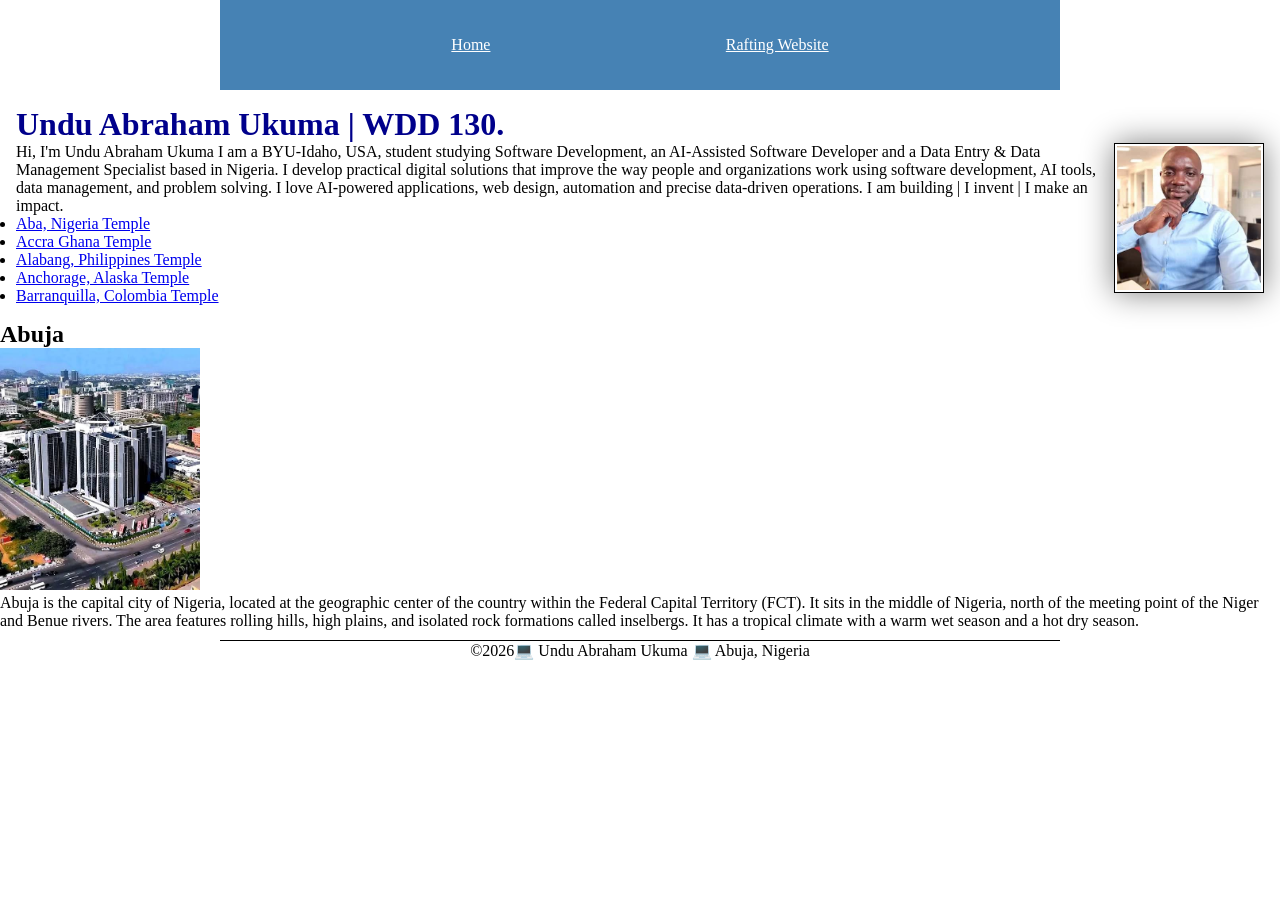
<file: index.html>
<!DOCTYPE html>
<html lang="en">

<head>
    <meta charset="UTF-8">
    <meta name="viewport" content="width=device-width, initial-scale=1.0">
    <title>Undu Abraham Ukuma | WDD 130</title>
    <meta name="description"
      content=" Undu Abraham Ukuma. Web Development Course. Learn HTML, CSS and JavaScript from the basics.">
    <meta name="author" content="Undu Abraham Ukuma">
    <link rel="stylesheet" href="styles/styles.css">
</head>

<body>
    <header>
        <nav>
            <a href="#">Home</a>
            <a href="wwr/">Rafting Website</a>
        </nav>
    </header>
    <main>
        <h1>Undu Abraham Ukuma | WDD 130.</h1>
        <img src="images/profile.jpg" alt="Undu Abraham" width="200">
        <p>Hi, I'm Undu Abraham Ukuma
            I am a BYU-Idaho, USA, student studying Software Development, an AI-Assisted
            Software Developer and
            a Data Entry & Data Management Specialist based in Nigeria.
            I develop practical digital solutions that improve the way people and organizations work
            using
            software development, AI tools, data management, and problem solving. I love AI-powered
            applications, web design, automation and precise data-driven operations.

            I am building | I invent | I make an impact.</p>

        <ul>
            <li><a href="https://www.churchofjesuschrist.org/temples/details/aba-nigeria-temple?lang=eng"
                  target="_blank">Aba, Nigeria Temple</a></li>
            <li><a href="https://www.churchofjesuschrist.org/temples/details/accra-ghana-temple?lang=eng"
                  target="_blank">Accra Ghana Temple </a></li>
            <li><a href="https://www.churchofjesuschrist.org/temples/details/alabang-philippines-temple?lang=eng"
                  target="_blank">Alabang, Philippines Temple</a></li>
            <li><a href="https://www.churchofjesuschrist.org/temples/details/anchorage-alaska-temple?lang=eng"
                  target="_blank">Anchorage, Alaska Temple</a></li>
            <li><a href="https://www.churchofjesuschrist.org/temples/details/barranquilla-colombia-temple?lang=eng"
                  target="_blank">Barranquilla, Colombia Temple</a></li>
        </ul>
    </main>
    <class aside="box">
        <h2>Abuja</h2>
        <img src="images/abuja-city.jpg" alt="abuja city" width="200">
        <p>Abuja is the capital city of Nigeria, located at the geographic center of the country
            within the Federal Capital Territory (FCT). It sits in the middle of Nigeria, north
            of the meeting point of the Niger and Benue rivers. The area features rolling hills,
            high plains, and isolated
            rock formations called inselbergs. It has a tropical climate with a warm wet season and
            a hot dry season.</p>
        </aside>
        <footer>
            <p>©2026💻 Undu Abraham Ukuma 💻 Abuja, Nigeria</p>
        </footer>
</body>

</html>
</file>
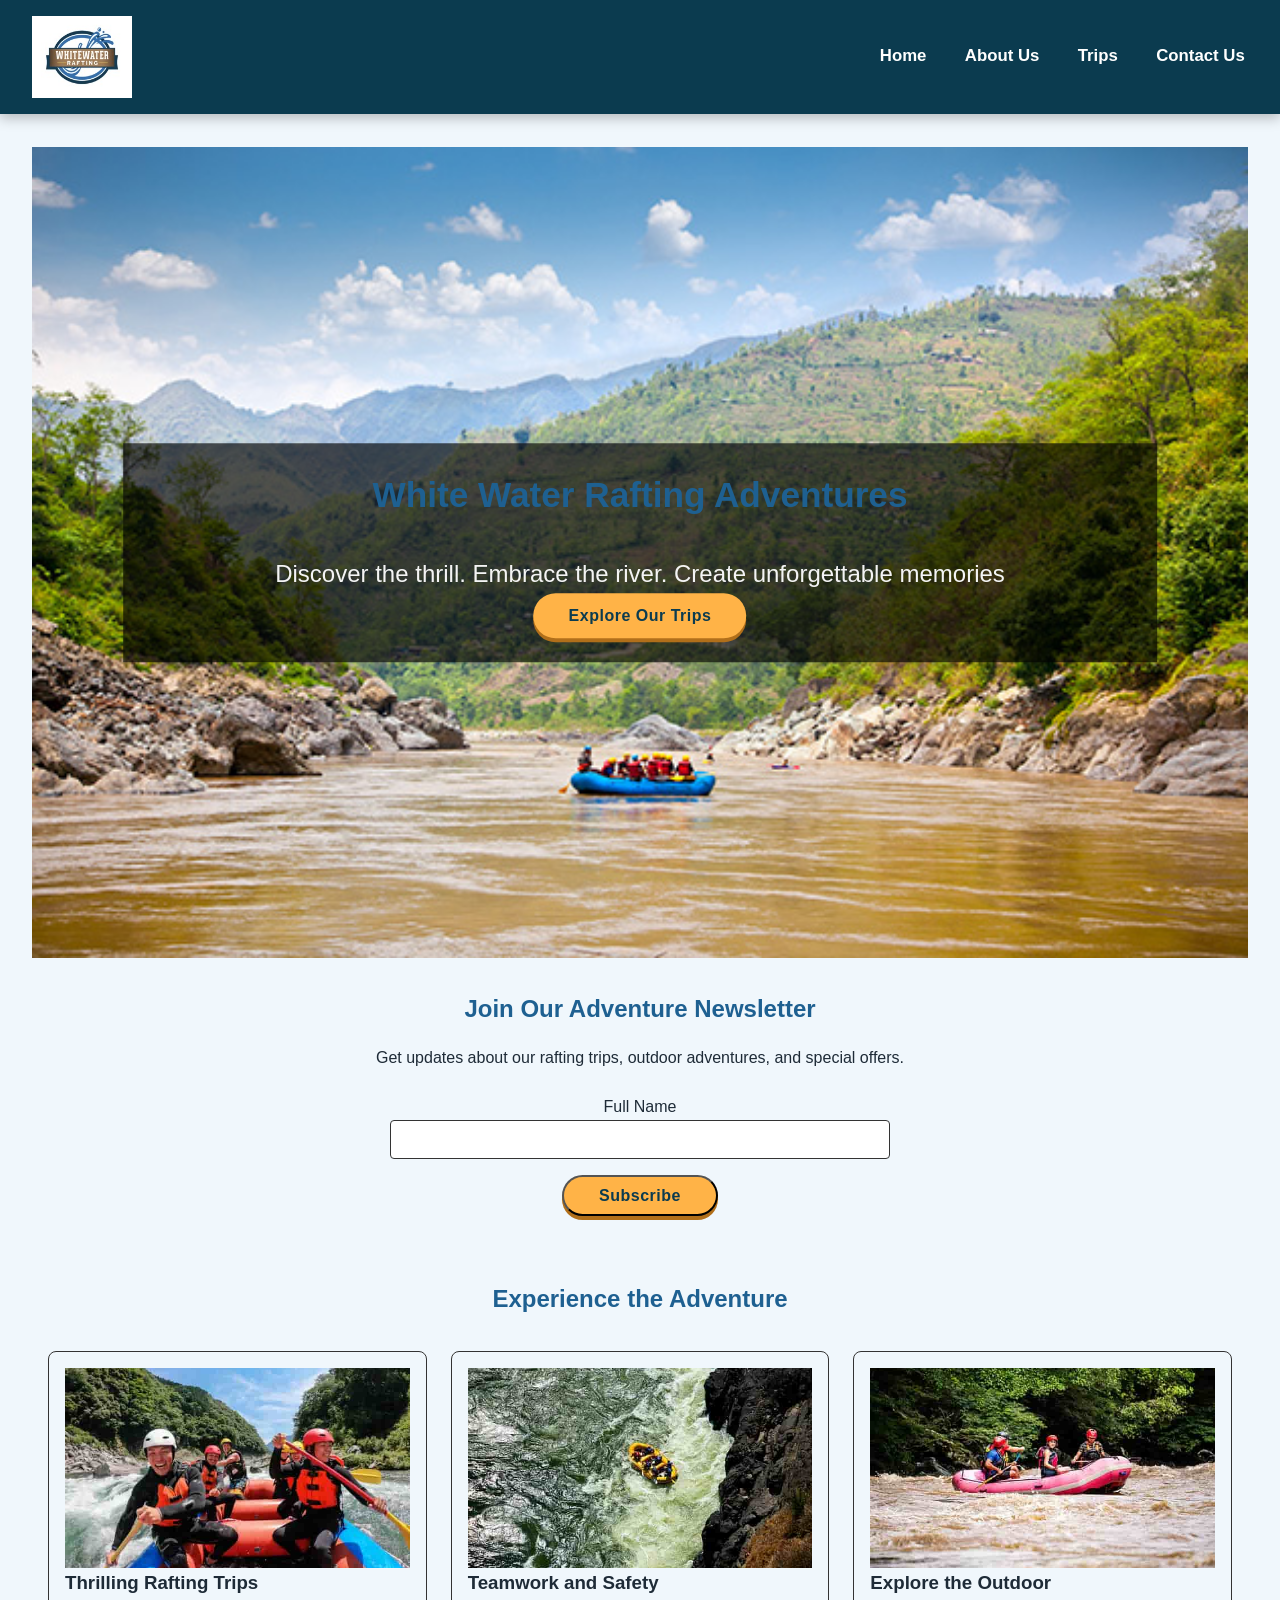
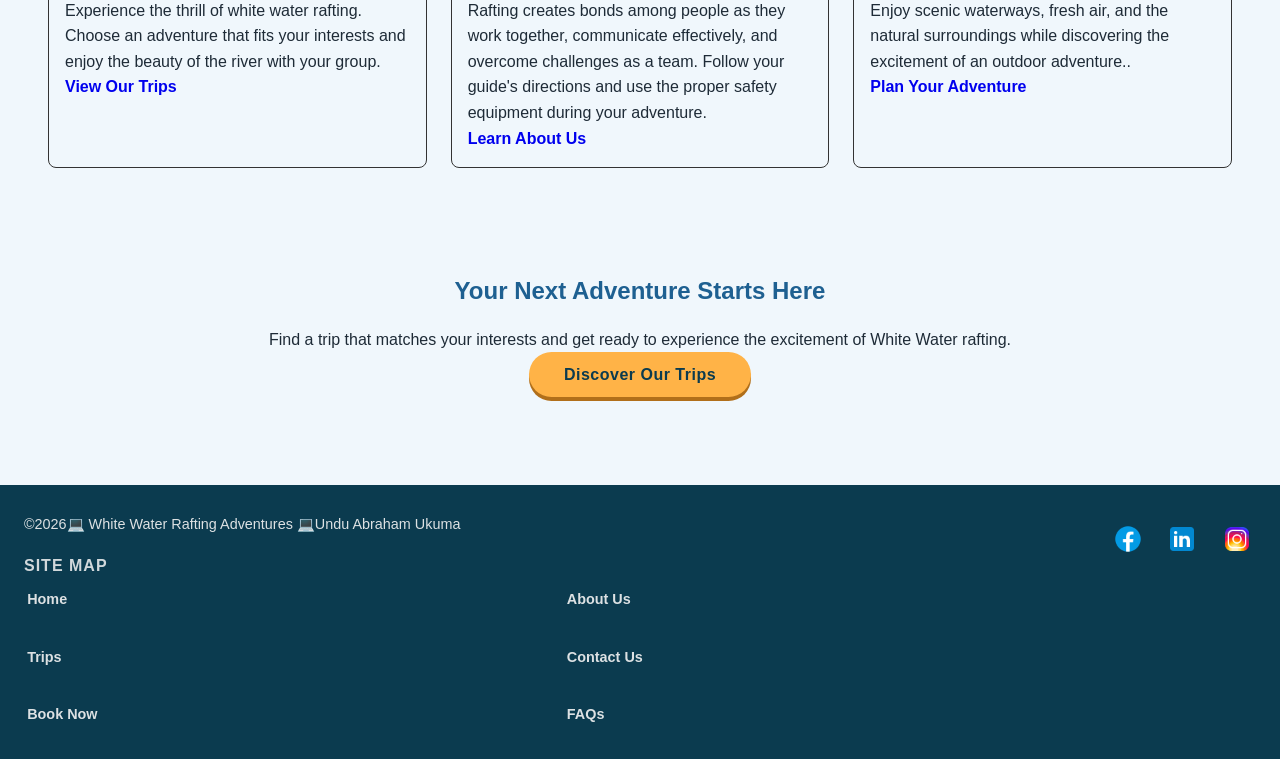
<file: wwr/index.html>
<!DOCTYPE html>
<html lang="en">

<head>
    <meta charset="UTF-8">
    <meta name="viewport" content="width=device-width, initial-scale=1.0">
    <title>Home | White Water Rafting Adventures</title>
    <meta name="description"
      content="Discover the exciting white water rafting adventures, explore our trips, and plan your next outdoor experience with White Water Rafting Adventures.">
    <meta name="author" content="Undu Abraham Ukuma">
    <link rel="stylesheet" href="styles/rafting.css">
</head>

<body>
    <header>
        <a href="index.html" class="logo-link">
            <img src="images/logo.jpg" alt="sit-logo">
        </a>
        <nav>
            <ul>
                <li><a href="index.html">Home</a></li>
                <li><a href="about.html">About Us</a></li>
                <li><a href="trips.html">Trips</a></li>
                <li><a href="contact.html">Contact Us</a></li>
            </ul>
        </nav>
    </header>
    <main>
        <!--Hero section-->
        <section class="home-hero">
            <img src="images/rafting3.jpg" alt="A group of adventures enjoying White water rafting"
              class="hero-image">
            <div class="hero-overlay">
                <h1>White Water Rafting Adventures</h1>
                <p>Discover the thrill. Embrace the river. Create unforgettable memories</p>
                <a class="cta-button" href="trips.html">Explore Our Trips</a>
            </div>
        </section>

        <!--Newsletter section-->
        <section class="newsletter">
            <h2>Join Our Adventure Newsletter</h2>
            <p>Get updates about our rafting trips, outdoor adventures, and special offers.</p>

            <form action="#" method="get" class="newsletter-form">
                <div class="form-group1">
                    <label for="newsletter-name">Full Name</label>
                    <input type="text" id="newsletter-name" name="name" autocomplete="name"
                      required>
                </div>
                <button type="submit">Subscribe</button>
            </form>
        </section>

        <!--Grid-based content section-->
        <section class="home-content">
            <h2>Experience the Adventure</h2>

            <div class="home-grid">
                <article class="featured-card">
                    <img src="images/water-rafting7.jpg"
                      alt="Rafters navigating exciting river rapids" loading="lazy">
                    <h3>Thrilling Rafting Trips</h3>
                    <p>Experience the thrill of white water rafting. Choose an adventure that fits
                        your interests and
                        enjoy the beauty of the river with your group.</p>
                    <a href="trips.html">View Our Trips</a>
                </article>

                <article class="featured-card">
                    <img src="images/water-rafting9.jpg" alt="Rafters working together on the river"
                      loading="lazy">
                    <h3>Teamwork and Safety</h3>
                    <p>Rafting creates bonds among people as they work together,
                        communicate effectively, and overcome challenges as a team. Follow your
                        guide's directions and use the proper safety equipment during your
                        adventure.</p>
                    <a href="about.html">Learn About Us</a>
                </article>

                <article class="featured-card">
                    <img src="images/water-rafting10.jpg"
                      alt="Beautiful river scenery during a rafting adventure" loading="lazy">
                    <h3>Explore the Outdoor</h3>
                    <p>Enjoy scenic waterways, fresh air, and the natural
                        surroundings while discovering the excitement
                        of an outdoor adventure..</p>
                    <a href="contact.html">Plan Your Adventure</a>
                </article>
            </div>
        </section>

        <!-- Final call-to-action-->
        <section class="home-cta">
            <h2>Your Next Adventure Starts Here</h2>
            <p>Find a trip that matches your interests and get ready to experience the excitement of
                White Water rafting.</p>
            <a class="cta-button" href="trips.html">Discover Our Trips</a>
        </section>
    </main>
    <footer>
        <!--Footer contents-->
        <div class="footer-content">

            <!--Copy right information-->
            <div class="footer-info">
                <p>©2026💻 White Water Rafting Adventures 💻Undu Abraham Ukuma</p>

                <!---Site Map-->
                <nav class="sitemap" aria-label="site map">
                    <h3>Site Map</h3>
                    <ul>
                        <li><a href="index.html">Home</a></li>
                        <li><a href="about.html">About Us</a></li>
                        <li><a href="trips.html">Trips</a></li>
                        <li><a href="contact.html">Contact Us</a></li>
                        <li><a href="contact.html#contact-form">Book Now</a></li>
                        <li><a href="trips.html#faq">FAQs</a></li>
                    </ul>
                </nav>
            </div>

            <!--Social media handles-->
            <nav class="socialmedia" aria-label="Social media">
                <a href="https://www.facebook.com/undua1"><img src="images/facebook.png"
                      alt="facebook"></a>
                <a href="https://www.linkedin.com/in/undu-abraham-274bb61a1"><img
                      src="images/linkedin.png" alt="linkedin"></a>
                <a href="https://www.instagram.com/abrahamundu"><img src="images/instagram.png"
                      alt="instagram"></a>
            </nav>
        </div>
    </footer>
</body>

</html>
</file>
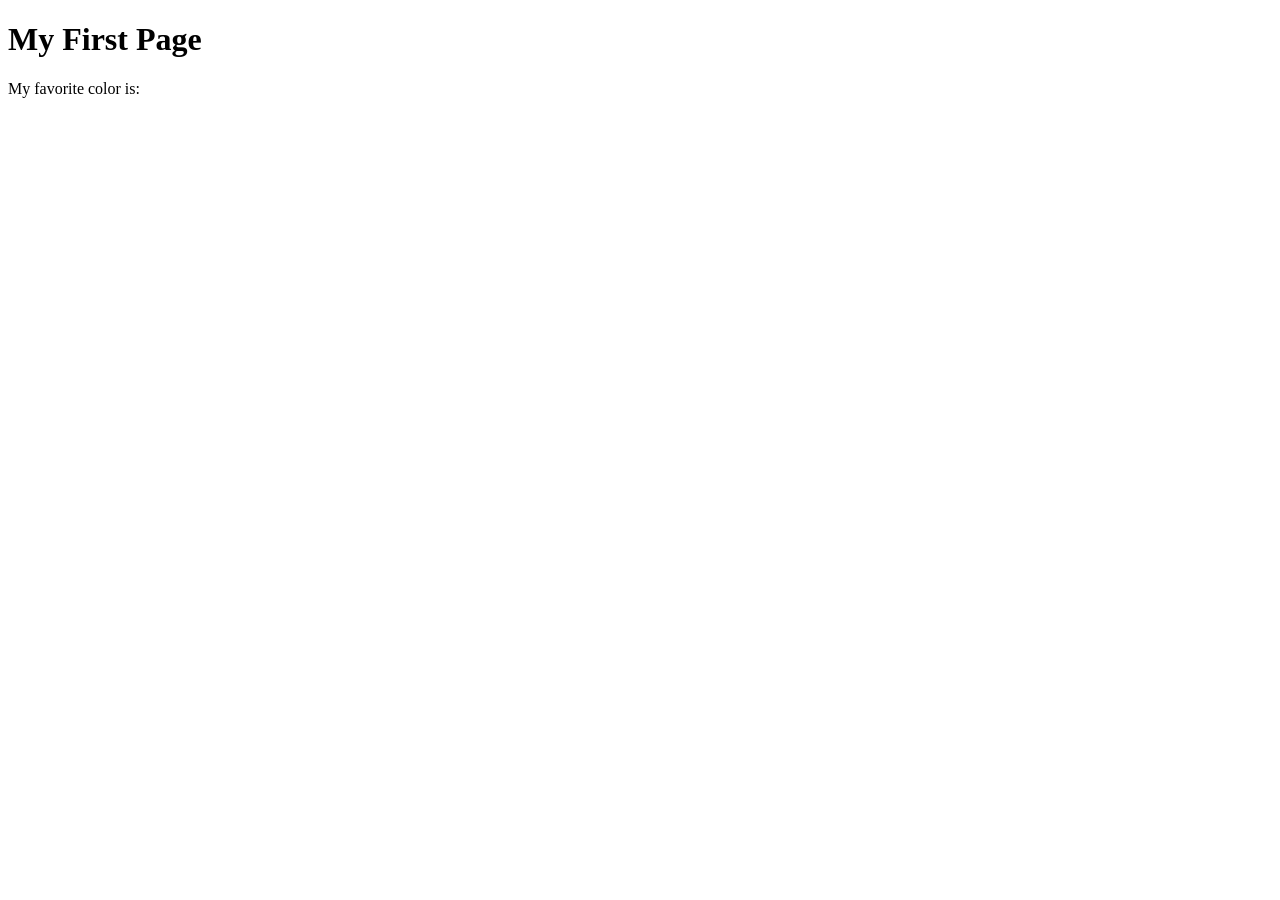
<file: week01/first-page.html>
<!DOCTYPE html>
<html lang="en">
<head>
    <meta charset="UTF-8">
    <meta name="viewport" content="width=device-width, initial-scale=1.0">
    <title>My First Page</title>
</head>
<body>
    <h1>My First Page</h1>
    <p>My favorite color is: </p>
</body>
</html>
</file>
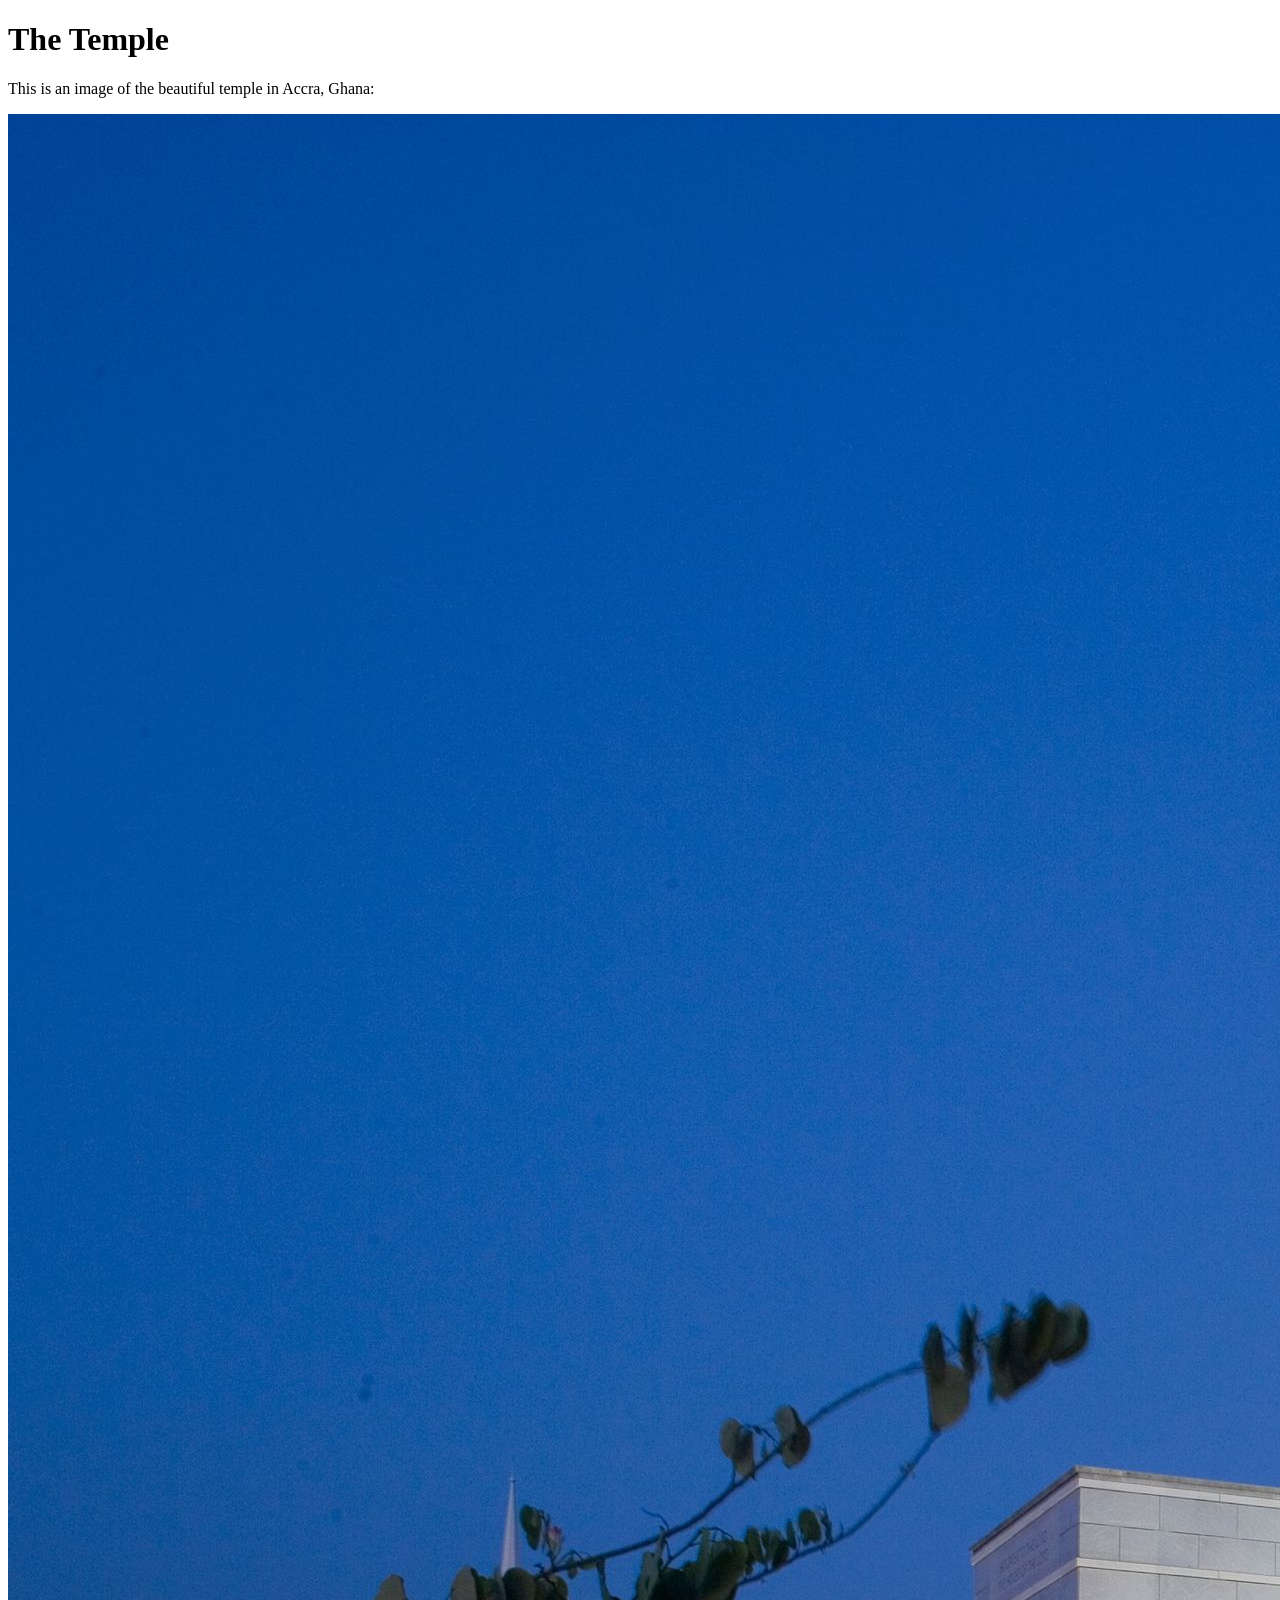
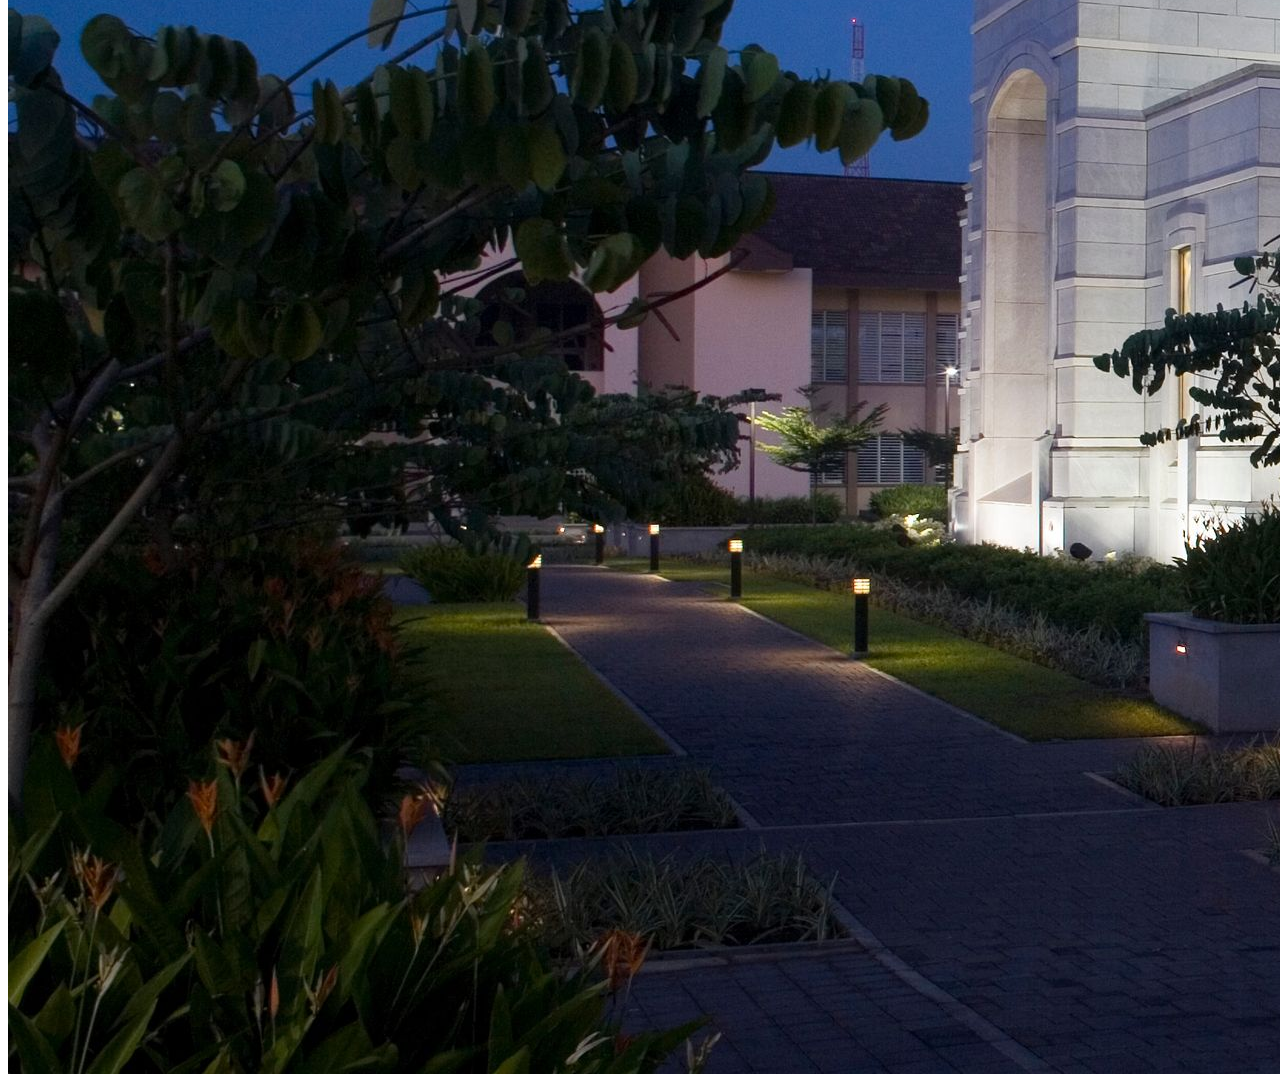
<file: week01/images.html>
<!DOCTYPE html>
<html lang="en">
<head>
    <meta charset="UTF-8">
    <meta name="viewport" content="width=device-width, initial-scale=1.0">
    <title>Temple Image</title>
</head>
<body>
    <h1>The Temple</h1>
    <p>This is an image of the beautiful temple in Accra, Ghana:</p>
    <img src="images/temple-large.jpeg" alt="The Accra Ghana Temple">
    
</body>
</html>
</file>
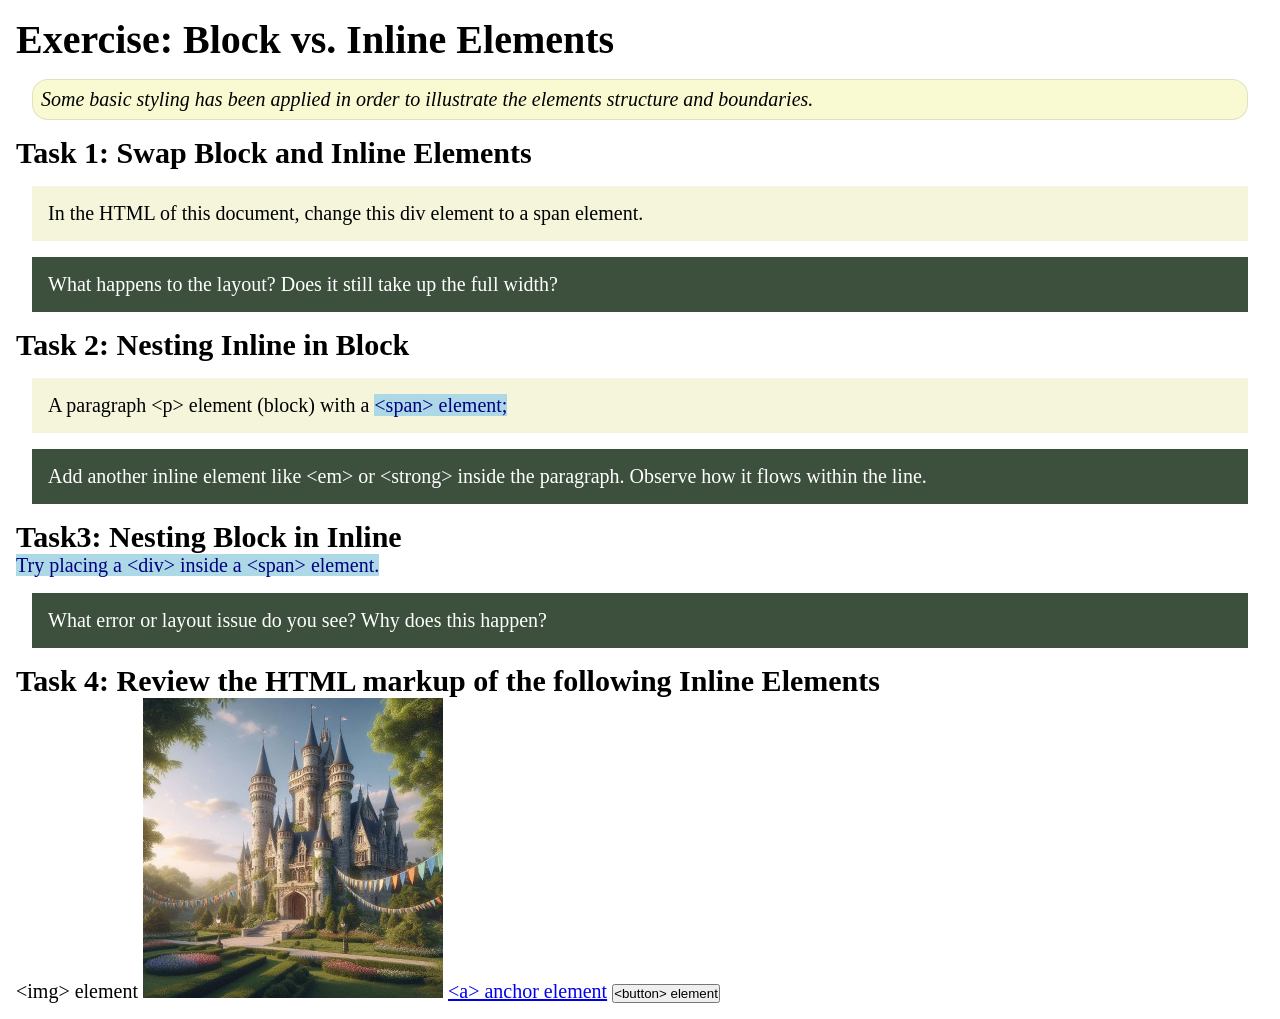
<file: week02/block-vs-inline.html>
<!DOCTYPE html>
<html lang="en">

<head>
    <meta charset="UTF-8">
    <meta name="viewport" content="width=device-width, initial-scale=1.0">
    <title>Exercise: Block vs. Inline Elements</title>
    <link rel="stylesheet" href="styles/block-vs-inline.css">
</head>

<body>
    <main>
        <h1>Exercise: Block vs. Inline Elements</h1>
        <p class="note">Some basic styling has been applied in order to illustrate the elements structure and
            boundaries.</p>

        <h2>Task 1: Swap Block and Inline Elements</h2>
        <div>In the HTML of this document, change this div element to a span element.</div>

        <p class="question">What happens to the layout? Does it still take up the full width?</p>

        <h2>Task 2: Nesting Inline in Block</h2>
        <p>A paragraph &lt;p&gt; element (block) with a <span>&lt;span&gt; element;</span></p>
        <p class="question">Add another inline element like &lt;em&gt; or &lt;strong&gt; inside the paragraph. Observe
            how it flows within the line.</p>

        <h2>Task3: Nesting Block in Inline</h2>
        <span>Try placing a &lt;div&gt; inside a &lt;span&gt; element.</span>
            <p class="question">What error or layout issue do you see? Why does this happen?</p>


            <h2>Task 4: Review the HTML markup of the following Inline Elements</h2>
        &lt;img&gt; element
        <img src="images/castle.webp" alt="placeholder image (images are inline)" width="300" height="300">
        <a href="https://churchofjesuschrist.org">&lt;a&gt; anchor element</a>
        <button type="button">&lt;button&gt; element</button>
    </main>
</body>

</html>
</file>
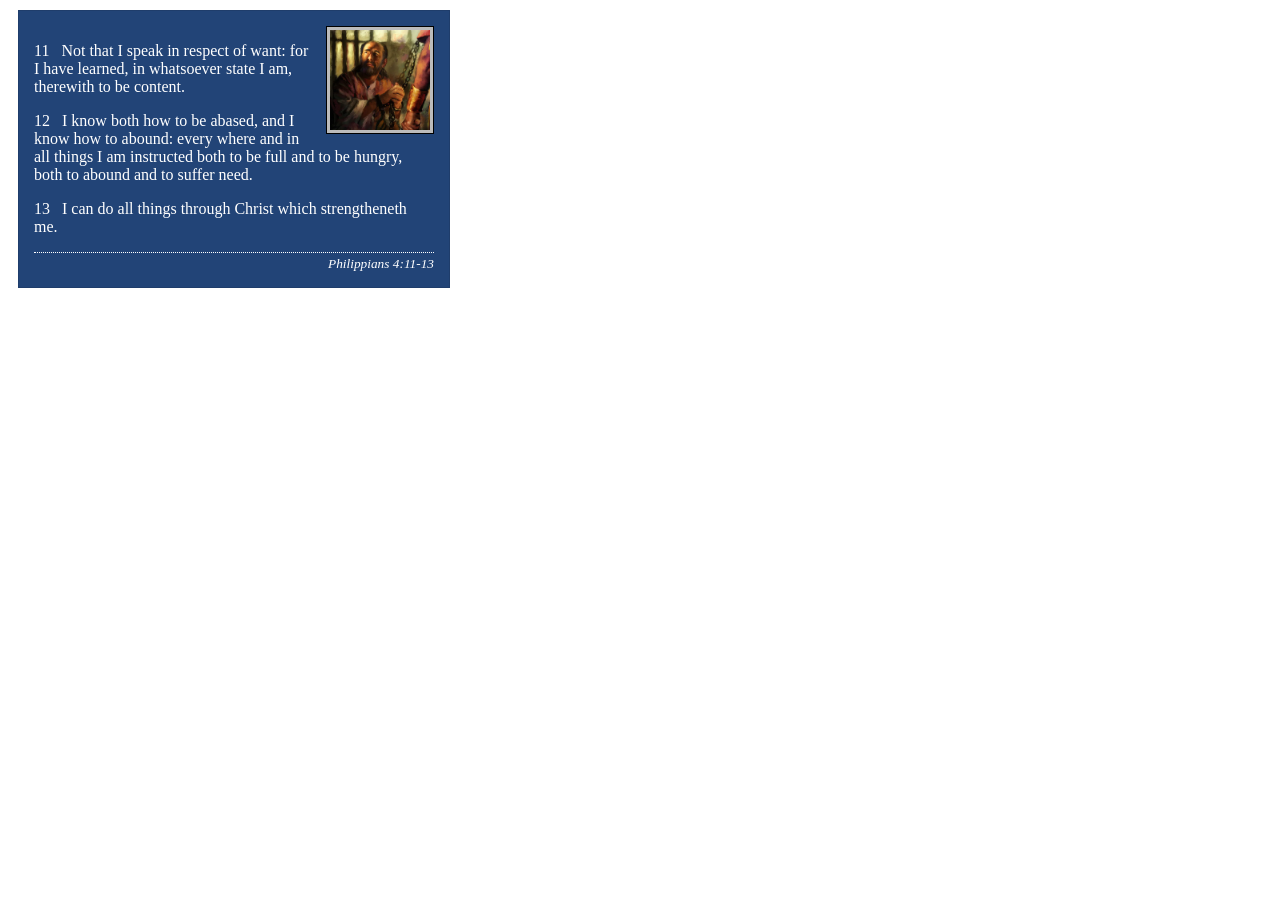
<file: week02/box-model-solution.html>
<!DOCTYPE html>
<html lang="en">
<head>
    <meta charset="UTF-8">
    <meta name="viewport" content="width=device-width, initial-scale=1.0">
    <title>Box Model Activity</title>
    <link rel="stylesheet" href="styles/box-model-solution.css">
</head>
<body>
    <main>
        <div class="callout">
            <img src="images/apostle-paul-imprisoned.webp" alt="Paul the Apostle - Imprisoned in Rome" width="200" height="200">
            <blockquote>
                <p>11 &nbsp; Not that I speak in respect of want: for I have learned, in whatsoever state I am, therewith to be content.</p>
                <p>12 &nbsp; I know both how to be abased, and I know how to abound: every where and in all things I am instructed both to be full and to be hungry, both to abound and to suffer need.</p>
                <p>13 &nbsp; I can do all things through Christ which strengtheneth me.</p>
            </blockquote>
            <cite>Philippians 4:11-13</cite>
        </div>
    </main>
</body>
</html>
</file>
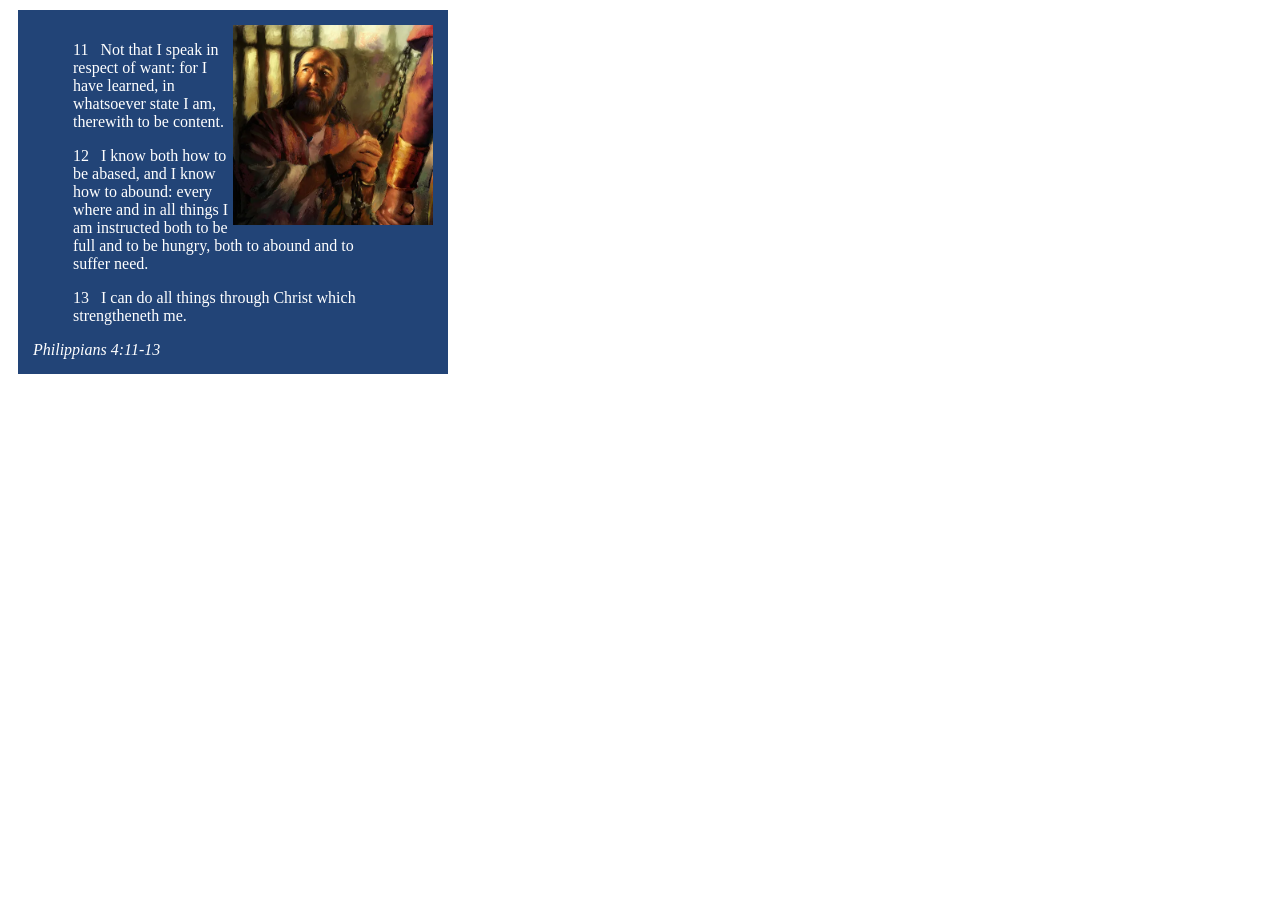
<file: week02/box-model.html>
<!DOCTYPE html>
<html lang="en">

<head>
    <meta charset="UTF-8">
    <meta name="viewport" content="width=device-width, initial-scale=1.0">
    <title>Box Model Activity</title>
    <link rel="stylesheet" href="styles/box-model.css">
</head>

<body>
    <main>
        <div class="callout">
            <img src="images/apostle-paul-imprisoned.webp"
              alt="Paul the Apostle - Imprisoned in Rome" width="200" height="200">
            <blockquote>
                <p>11 &nbsp; Not that I speak in respect of want: for I have learned, in whatsoever
                    state I am, therewith to be content.</p>
                <p>12 &nbsp; I know both how to be abased, and I know how to abound: every where and
                    in all things I am instructed both to be full and to be hungry, both to abound
                    and to suffer need.</p>
                <p>13 &nbsp; I can do all things through Christ which strengtheneth me.</p>
            </blockquote>
            <cite>Philippians 4:11-13</cite>
        </div>
    </main>
</body>

</html>
</file>
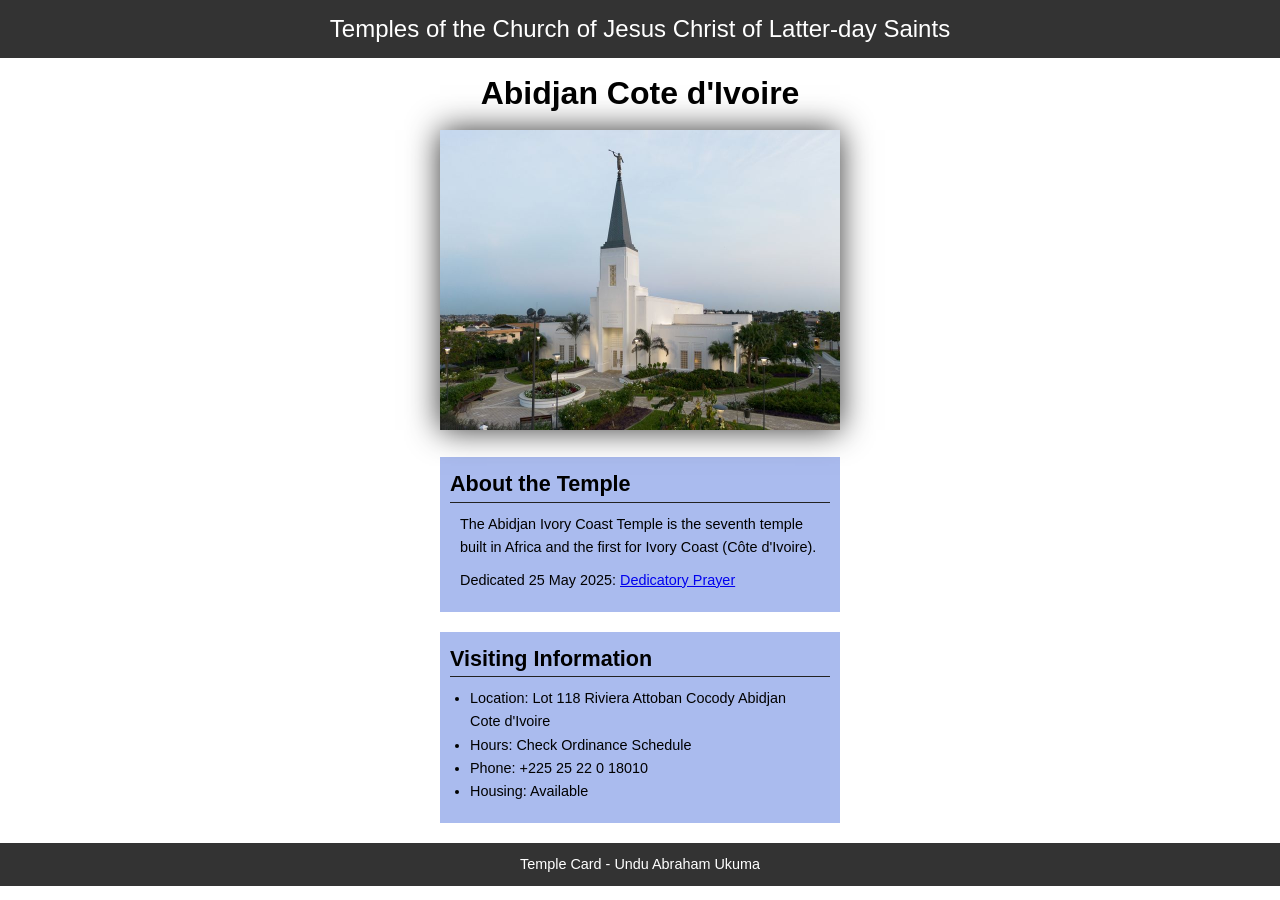
<file: week02/temple.html>
<!DOCTYPE html>
<html lang="en">

<head>
    <meta charset="UTF-8">
    <meta name="viewport" content="width=device-width, initial-scale=1.0">
    <title>Temple Card - Abidjan Cote d'Ivoire</title>
    <link rel="stylesheet" href="temple.css">
</head>

<body>
    <header>
        <p>Temples of the Church of Jesus Christ of Latter-day Saints</p>
    </header>
    <main>
        <h1>Abidjan Cote d'Ivoire</h1>
        <picture>
            <img src="images/abidjan-ivory-coast.jpeg" alt="Abidjan Cote d'Ivoire Temple">
        </picture>
        <section>
            <h2>About the Temple</h2>
            <p>The Abidjan Ivory Coast Temple is the seventh temple built in Africa and the first
                for Ivory Coast (Côte
                d'Ivoire).</p>
            <p>Dedicated 25 May 2025: <a
                  href="https://www.churchofjesuschrist.org/temples/dedicatory-prayer/abidjan-ivory-coast-temple/2025-05-25?lang=eng"
                  target="_blank" rel="noopener noreferrer">Dedicatory Prayer</a></p>
        </section>
        <section>
            <h2>Visiting Information</h2>
            <ul>
                <li>Location: Lot 118 Riviera Attoban Cocody Abidjan Cote d'Ivoire</li>
                <li>Hours: Check Ordinance Schedule</li>
                <li>Phone: +225 25 22 0 18010</li>
                <li>Housing: Available</li>
            </ul>
        </section>
    </main>
    <footer>
        <p>Temple Card - Undu Abraham Ukuma</p>
    </footer>
</body>

</html>
</file>
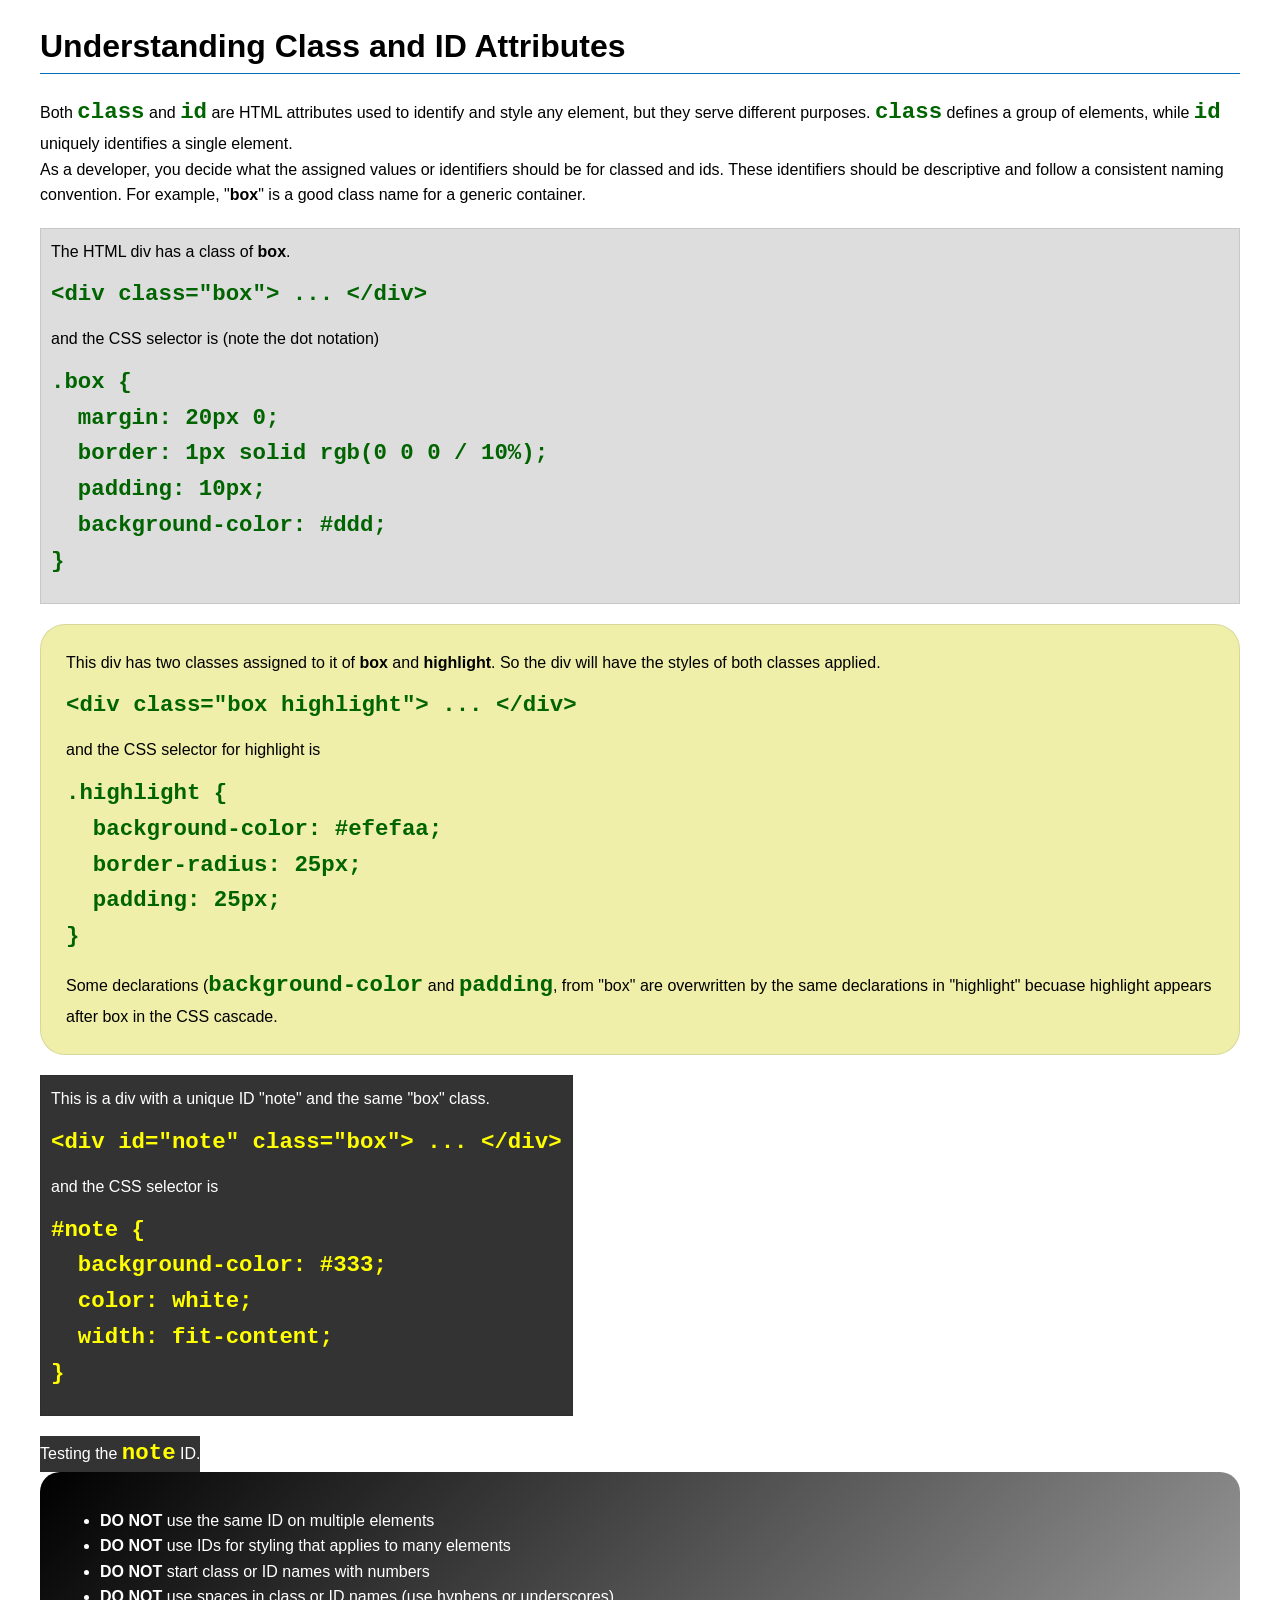
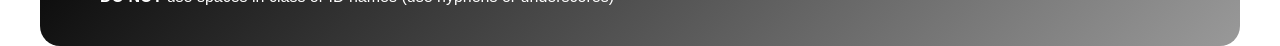
<file: week03/class-and-id.html>
<!DOCTYPE html>
<html lang="en">

<head>
    <meta charset="UTF-8">
    <meta name="viewport" content="width=device-width, initial-scale=1.0">
    <title>Class vs ID Attributes</title>
    <link rel="stylesheet" href="styles/class-and-id.css">
</head>

<body>
    <h1>Understanding Class and ID Attributes</h1>
    <p>Both <code>class</code> and <code>id</code> are HTML attributes used to identify and style any element, but they
        serve different purposes. <code>class</code> defines a group of elements, while <code>id</code> uniquely
        identifies a single element.</p>
    <p>As a developer, you decide what the assigned values or identifiers should be for classed and ids. These
        identifiers should be
        descriptive and follow a consistent naming convention. For example, "<strong>box</strong>" is a good class name
        for a generic container.</p>
    <div class="box">
        <p>The HTML div has a class of <strong>box</strong>.</p>
        <pre><code class="html">&lt;div class="box"&gt; ... &lt;/div&gt;</code></pre>
        and the CSS selector is (note the dot notation)
        <pre><code class="css">.box {
  margin: 20px 0;
  border: 1px solid rgb(0 0 0 / 10%);
  padding: 10px;
  background-color: #ddd; 
}</code></pre>
    </div>

    <div class="box highlight">
        <p>This div has two classes assigned to it of <strong>box</strong> and <strong>highlight</strong>. So the div
            will have the styles of both classes applied.</p>
        <pre><code class="html">&lt;div class="box highlight"&gt; ... &lt;/div&gt;</code></pre>
        and the CSS selector for highlight is
        <pre><code class="css">.highlight {
  background-color: #efefaa;
  border-radius: 25px;
  padding: 25px;
}</code></pre>
<p>Some declarations (<code>background-color</code> and <code>padding</code>, from "box" are overwritten by the same declarations in "highlight" becuase highlight appears after box in the CSS cascade.</p>
    </div>

    <div id="note" class="box">
        <p>This is a div with a unique ID "note" and the same "box" class.</p>
        <pre><code class="html">&lt;div id="note" class="box"&gt; ... &lt;/div&gt;</code></pre>
        and the CSS selector is
        <pre><code class="css">#note {
  background-color: #333;
  color: white;
  width: fit-content;
}</code></pre>
    </div>

    <div id="note">
        <p>Testing the <code>note</code> ID.</p>
    </div>

    <section id="best-practice">
        <ul>
            <li><strong>DO NOT</strong> use the same ID on multiple elements</li>
            <li><strong>DO NOT</strong> use IDs for styling that applies to many elements</li>
            <li><strong>DO NOT</strong> start class or ID names with numbers</li>
            <li><strong>DO NOT</strong> use spaces in class or ID names (use hyphens or underscores)</li>
        </ul>
    </section>




</body>

</html>
</file>
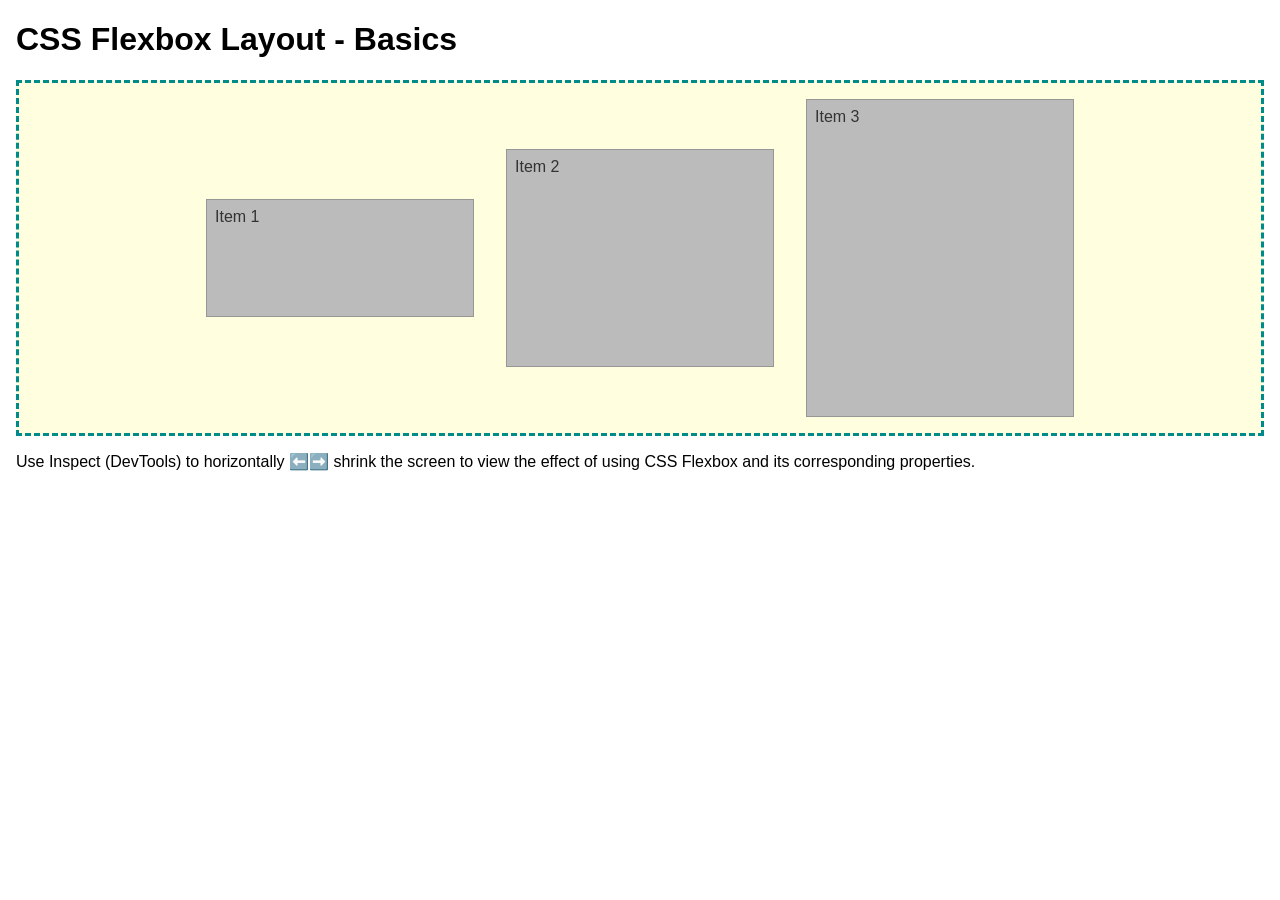
<file: week04/flexbox-layout.html>
<!DOCTYPE html>
<html lang="en">
<head>
    <meta charset="UTF-8">
    <meta name="viewport" content="width=device-width, initial-scale=1.0">
    <title>CSS Flexbox Layout - Basics</title>
    <link rel="stylesheet" href="styles/flexbox.css">
</head>
<body>
    <main>
        <h1>CSS Flexbox Layout - Basics</h1>
        <div class="flex-container">
            <div class="flex-item item1">Item 1</div>
            <div class="flex-item item2">Item 2</div>
            <div class="flex-item item3">Item 3</div>
        </div>
        <p>Use Inspect (DevTools) to horizontally ⬅️➡️ shrink the screen to view the effect of using CSS Flexbox and its corresponding properties.</p>
    </main>
</body>
</html>
</file>
<file: styles/styles.css>
* {
    margin: 0;
    padding: 0;
    box-sizing: border-box;
}

header,
.grid,
footer {
    max-width: 840px;
    margin: 0 auto;
}

.grid {
    display: grid;
    align-items: center;
}

main {
    /*max-width: 840px;*/
    grid-column: 2/3;
    margin: 1rem;
}

nav {
    background-color: steelblue;
    padding: 1rem;
    display: flex;
    justify-content: space-evenly;
    align-items: center;
}

nav a {
    color: white;
    display: block;
    padding: 20px;
}

h1 {
    color: darkblue;
}

main img {
    width: 150px;
    height: auto;
    border: 1px solid black;
    padding: 2px;
    box-shadow: 0 0 30px gray;
    float: right;
}

p {
    padding: 0;
}

aside {
    width: 20rem;
    position: relative;
    grid-column: 1/2;
    grid-row: 1/2;
}

aside img {
    width: 200px;
    height: auto;
}

aside h2 {
    position: absolute;
    top: 47px;
    left: 150px;
}

footer {
    margin-top: 10px;
    border-top: 1px solid #000;
    text-align: center;
}

/* Class Selectors */

.box {
    margin: 1rem;
    border: 1px solid (rgb(0 0 0 / 10%));
    padding: 1rem;
    background-color: #eee;
    color: #000;

}
</file>
<file: wwr/styles/rafting.css>
:root {
    --primary-color: #1e6091;
    --accent1-color: #333333;
    --accent2-color: #f4f4f4;

    --heading-font: Georgia, serif;
    --body-font: Arial, sans-serif;
}

/*=========================================================================*/
/*Whit Water Rafting - Global Stylesheet Shared 
by index.html, trips.html, about.html and contact.html*/
/*==========================================================================*/

/* 1. RESET and BASE*/

*,
*::before,
*::after {
    margin: 0;
    padding: 0;
    box-sizing: border-box;
}

html {
    scroll-behavior: smooth;
}

body {
    font-family: 'Segoe UI', Roboto, Tahoma, Geneva, Verdana, sans-serif;
    background-color: #f0f7fc;
    color: #1e2b37;
    line-height: 1.6;
    min-height: 100vh;
    display: flex;
    flex-direction: column;
}

/* 2. HEADER AND NAVIGATION (Shared)*/

header {
    background-color: #0b3b4f;
    color: #ffffff;
    padding: 1rem 2rem;
    display: flex;
    flex-wrap: wrap;
    align-items: center;
    justify-content: space-between;
    gap: 1rem;
    box-shadow: 0 4px 12px rgba(0, 0, 0, 0.25);
    position: sticky;
    top: 0;
    z-index: 100;
}

.logo {
    display: flex;
    align-items: center;
    gap: 0.5rem;
    font-size: 1.6rem;
    font-weight: 800;
    letter-spacing: 1.5px;
    text-shadow: 2px 2px 0 #1d5e7a;
    text-transform: uppercase;

}

.logo-link {
    display: inline-block;
    text-decoration: none;
}

.logo-icon {
    font-size: 1.9rem;
}

nav ul {
    list-style: none;
    display: flex;
    flex-wrap: wrap;
    gap: 2rem;
}

nav a {
    color: #ffffff;
    text-decoration: none;
    font-weight: 600;
    font-size: 1.05rem;
    padding: 0.4rem 0.2rem;
    border-bottom: 3px solid transparent;
    transition: color 0.2s ease, border-color 0.2s ease;
}

nav a:hover,
nav a:focus {
    color: #ffd966;
    border-bottom-color: #ffd966;
}

/* 3. MAIN LAYOUT*/

main {
    flex: 1;
    width: 100%;
    max-width: 1300px;
    margin: 0 auto;
    padding: 2rem 2rem 3rem;
}

.section-title {
    font-size: 1.9rem;
    color: #0b3b4f;
    margin-bottom: 1.5rem;
    padding-left: 1rem;
    border-left: 8px solid #ffb347;
}

/*=====================================*/
/* 4. HOME PAGE*/

/*Home page hero*/
.home-hero {
    position: relative;
    width: 100%;
    max-width: 1300px;
    margin: 0.1rem auto 0 auto;
}

.home-grid {
    display: grid;
    grid-template-columns: repeat(3, minmax(0, 1fr));
    gap: 1.5rem;
    max-width: 1300px;
    margin: 2rem auto;
    text-align: left;
}

@media (max-width: 850px) {
    .home-grid {
        grid-template-columns: 1fr;
    }

}

.hero-image {
    display: block;
    width: 100%;
    height: auto;
    object-fit: cover;
}

.hero-overlay {
    position: absolute;
    top: 50%;
    left: 50%;
    transform: translate(-50%, -50%);
    width: 85%;
    padding: 1.5rem;
    text-align: center;
    color: #ffffff;
    background-color: rgba(0, 0, 0, 0.65);
}

.hero-overlay h1 {
    margin-top: 0;

}

.hero-overlay p {
    color: #f4f4f4;
    font-size: 1.5rem;
    font-weight: 500;
}

/*Button and links*/
.cta-button {
    display: inline-block;
    background-color: #ffb347;
    color: #0b3b4f;
    font-weight: 600;
    font-size: 1rem;
    padding: 0.6rem 2.2rem;
    border-radius: 40px;
    text-decoration: none;
    letter-spacing: 0.5px;
    box-shadow: 0 4px 0 #b16f1a;
    transition: transform 0.1s ease, box-shadow 0.1s ease, background-color 0.2s ease;
}

.cta-button:hover {
    background-color: #ffb347;
}

/*Newsletter*/

.newsletter {
    padding: 2rem 1rem;
    text-align: center;
}

.newsletter-form {
    display: flex;
    flex-direction: column;
    align-items: center;
    gap: 1rem;
    max-width: 500px;
    margin: 1.5rem auto 0;
}

.form-group1 {
    width: 100%;
}

.form-group1 input {
    width: 100%;
    padding: 0.7rem;
    border: 1px solid var(--accent1-color);
    border-radius: 4px;
    box-sizing: border-box;
}

.newsletter-form button {
    grid-column: 1 / -1;
    justify-self: center;
    padding: 0.75rem 1.5rem;
    cursor: pointer;
    display: inline-block;
    background-color: #ffb347;
    color: #0b3b4f;
    font-weight: 600;
    font-size: 1rem;
    padding: 0.6rem 2.2rem;
    border-radius: 40px;
    text-decoration: none;
    letter-spacing: 0.5px;
    box-shadow: 0 4px 0 #b16f1a;
    transition: transform 0.1s ease, box-shadow 0.1s ease, background-color 0.2s ease;
}

/*Feature grid*/

.home-content {
    padding: 2rem 1rem;
    text-align: center;
}

.featured-card {
    padding: 1rem;
    border: 1px solid var(--accent1-color);
    border-radius: 8px;
}

.featured-card img {
    display: block;
    width: 100%;
    height: 200px;
    object-fit: cover;
}

.featured-card a {
    font-weight: bold;
    text-decoration: none;
}

.home-cta {
    padding: 2.5rem 1rem;
    text-align: center;
}

/*=====================================*/
/* 4. ABOUT US PAGE*/

.adventure,
.history,
footer {
    max-width: 1300px;
    width: 100%;
    margin: 0 auto;
}

header img {
    width: 100px;
    height: auto;
    display: block;

}

header nav a:hover {
    color: var(--accent1-color);
}

.socialmedia a {
    text-decoration: none;
}

.hero {
    position: relative;
    width: 100%;
    max-width: 1300px;
    margin: 0.1rem auto 0 auto;

}

.hero img {
    display: block;
    width: 100%;
    height: auto;
}

.hero h1 {
    position: absolute;
    top: 20px;
    left: 0;
    width: 100%;
    padding: 16px;
    text-align: center;
    background-color: var(--accent1-color);
    color: #fff;

}

.hero article {
    position: absolute;
    bottom: 20px;
    left: 20px;
    width: calc(100% - 40px);
    padding: 15px;
    background-color: rgb(0 0 0 / 70%);
    color: white;
}

.hero article p {
    margin: 0 0 10px 0;
    padding: 0;
}

.hero article img {
    float: right;
    width: 80px;
    height: auto;
    margin-left: 15px;
}

.history {
    display: grid;
    grid-template-columns: 1fr 1fr 1fr;
    gap: 20px;
    align-items: center;
    padding: 30px 10px;

}

.history h2 {
    grid-column: 1 / 4;
    text-align: center;
}

.history p {
    line-height: 1.5;
}

.history img {
    width: 100%;
    height: auto;

}

.adventure {
    background-color: var(--accent1-color);
    padding: 40px 20px;
    margin-bottom: 5px;

}

.adventure-gallery {
    display: grid;
    grid-template-columns: repeat(5, 1fr);
    gap: 15px;
    max-width: 1200px;
    margin: 0 auto;

}

.adventure h2 {
    text-align: center;
    color: white;
    margin-bottom: 25px;
}

.adventure-gallery figure {
    margin: 0;
    text-align: center;
    background-color: var(--accent2-color);
    border-radius: 5px;
    box-shadow: 0 2x 8px rgba(0, 0, 0, 0.15);
}

.adventure-gallery img {
    display: block;
    width: 130px;
    height: auto;
    object-fit: cover;

}

.adventure-gallery figcaption {
    padding: 10px;
    font-weight: bold;
    color: var(--primary-color);
}

/*=====================================*/
/* 5. TRIPS PAGE*/

/*page-header*/
.page-header {
    text-align: center;
    margin-bottom: 2rem;
}

.page-header h1 {
    font-size: 2.5rem;
    color: #0b3b4f;
    margin-bottom: 0.5px;
}

.page-intro {
    font-size: 1.2rem;
    color: #2c4b5a;
    font-style: italic;
    max-width: 700px;
    margin: 0 auto;
}

/*Trips page Call-To-Action (cta) section*/

.cta-section {
    background: linear-gradient(135deg, #0b3b4f 0%, #1d5e7a 100%);
    color: #ffffff;
    text-align: center;
    padding: 2rem 1.5rem;
    border-radius: 24px;
    margin: 0rem 0rem 3rem;
    width: 700px;
    justify-self: center;
    box-shadow: 0rem 10px 30px rgba(11, 59, 79, 0.25);
}

.cta-section h2 {
    font-size: 1.9rem;
    color: #ffd966;
    margin-bottom: 0.5rem;
}

.cta-section p {
    font-size: 1.1rem;
    margin-bottom: 1.5rem;
    opacity: 0.95;
}

.btn-cta {
    display: inline-block;
    background-color: #ffb347;
    color: #0b3b4f;
    font-weight: 600;
    font-size: 1rem;
    padding: 0.6rem 2.2rem;
    border-radius: 40px;
    text-decoration: none;
    letter-spacing: 0.5px;
    box-shadow: 0 4px 0 #b16f1a;
    transition: transform 0.1s ease, box-shadow 0.1s ease, background-color 0.2s ease;
}

.btn-cta:hover,
.btn-cta:focus {
    background-color: #ffa11c;
    transform: translateY(2px);
    box-shadow: 0 4px 0 #b16f1a;
}

/*Trips cards grid <Multi-column>*/

.trip-detail {
    margin-top: 3rem;
}

.trip-grid {
    display: grid;
    grid-template-columns: repeat(auto-fit, minmax(300px, 1fr));
    gap: 2rem;
}

.trip-card {
    background-color: #ffffff;
    border-radius: 24px;
    overflow: hidden;
    box-shadow: 0 12px 24px rgba(0, 20, 30, 0.12);
    display: flex;
    flex-direction: column;
    transition: transform 0.25s ease, box-shadow 0.25s ease;
}

.trip-card:hover {
    transform: translateY(-6px);
    box-shadow: 0 18px 32px rgba(0, 20, 30, 0.2);
}

.trip-image-wrapper {
    position: relative;
}

.trip-image-wrapper img {
    width: 100%;
    height: 220px;
    object-fit: cover;
}

.trip-badge {
    position: absolute;
    top: 1rem;
    right: 1rem;
    font-size: 0.8rem;
    font-weight: 700;
    text-transform: uppercase;
    letter-spacing: 1px;
    padding: 0.35rem 1rem;
    border-radius: 30px;
    color: #ffffff;
    box-shadow: 0 4px 10px rgba(0, 0, 0, 0.25);
}

.badge-easy {
    background-color: #2e7d5e;
}

.badge-moderate {
    background-color: #c47b1e;
}

.badge-challenging {
    background-color: #b13e3e;
}

.trip-card-body {
    padding: 1.5rem 1.6rem 1.8rem;
    display: flex;
    flex-direction: column;
    flex: 1;
}

.trip-card-body h3 {
    font-size: 1.6rem;
    color: #0b3b4f;
    margin-bottom: 0.4rem;
}

.trip-meta {
    font-size: 0.9rem;
    font-weight: 600;
    color: #1d5e7a;
    margin-bottom: 0.9rem;
}

.trip-card-body p {
    color: #2e4e7a;
    font-size: 1rem;

}

/*Trips Table*/

.trips-table-section {
    margin-bottom: 3.5rem;
}

.table-wrapper {
    overflow-x: auto;
    background-color: #ffffff;
    border-radius: 24px;
    box-shadow: 0 8px 24px rgba(0, 0, 0, 0.08);
    padding: 0.3rem 0;
    max-width: fit-content;
    justify-self: center;
}

table {
    width: 100%;
    border-collapse: collapse;
    min-width: 750px;
    font-size: 0.9rem;
}

caption {
    caption-side: bottom;
    text-align: center;
    font-size: 0.88rem;
    color: #3d6277;
    padding: 0.9rem 1.2rem 0.4rem;
    font-style: italic;
}

thead th {
    background-color: #0b3b4f;
    color: #ffd966;
    font-weight: 700;
    text-align: left;
    padding: 1.1rem 1.2rem;
    font-size: 1rem;
    letter-spacing: 0.4px;
    white-space: nowrap;
    vertical-align: middle;
}

tbody td {
    padding: 1rem 1.2rem;
    border-bottom: 1px solid #d4e3ec;
    color: #1e3a4b;
    vertical-align: middle;
}

tbody tr:nth-child(even) {
    background-color: #f9fcff;
}

tbody tr:hover {
    background-color: #e2f0f7;
}

tbody tr:last-child td {
    border-bottom: none;
}

/*Equipment Section*/

.equipment-section {
    margin-bottom: 3.5rem;
}

.equipment-intro {
    font-size: 1.1rem;
    color: #2c4b5a;
    margin-bottom: 1.8rem;
    max-width: 750px;
}

.equipment-grid {
    list-style: none;
    display: grid;
    grid-template-columns: repeat(auto-fit, minmax(220px, 1fr));
    gap: 1.5rem;
}

.equipment-grid li {
    background-color: #ffffff;
    border-radius: 20px;
    padding: 1.6rem 1.4rem;
    box-shadow: 0 6px 18px rgba(0, 20, 30, 0.08);
    text-align: center;
    transition: transform 0.2s ease;
}

.equipment-grid li:hover {
    transform: translateY(-4px);
}

.equipment-icon {
    font-size: 2.4rem;
    display: block;
    margin-bottom: 0.6rem;
}

.equipment-grid h3 {
    color: #0b3b4f;
    font-size: 1.2rem;
    margin-bottom: 0.4rem;
}

.equipment-grid p {
    color: #2e4a5c;
    font-size: 0.95rem;
}

/*Final CTA*/

.final-cta {
    text-align: center;
    background-color: #e2f0f7;
    border-radius: 24px;
    padding: 2rem 1.5rem;
    border: 2px dashed #1d5e7a;
    max-width: 800px;
    justify-self: center;
}

.final-cta p {
    font-size: 1.15rem;
    color: #0b3b4f;
    margin-bottom: 1.2rem;
    font-weight: 500;
}

/*=====================================*/
/* 6. CONTACT US PAGE*/
h1 {
    text-align: center;
    color: var(--primary-color);
    margin: 2rem auto;
    font-size: 2.2rem;
    max-width: 900px;
}

h2 {
    color: var(--primary-color);
    margin-bottom: 1rem;
    font-size: 1.5rem;
    text-align: center;
}

/*Company information and map*/
.contact-info {
    max-width: 700px;
    margin: 0 auto 3rem;
    padding: 0;
    text-align: center;
}

.company-details {
    text-align: center;
}

.company-details address {
    font-style: normal;
    line-height: 0.9rem;
    text-align: center;
    display: inline-block;
}

.company-details address p {
    margin: 0.3rem 0;
}

.company-details a {
    color: var(--primary-color);
    text-decoration: none;
}

.company-details a:hover {
    text-decoration: none;
}

.map-and-form {
    display: grid;
    grid-template-columns: 1fr 1fr;
    gap: 2rem;
    align-items: stretch;
    max-width: 1300px;
    margin: 0 auto 3rem;
    padding: 0;
}

.map-container {
    width: 100%;
    display: flex;
    flex-direction: column;
}

.map-container iframe {
    width: 100%;
    height: 100%;
    min-height: 300px;
    border: none;
    border-radius: none;
    display: block;
}

/* Contact Form*/
.contact-form-section {
    max-width: 100%;
    margin: 0;
    padding: 0;
    display: flex;
    flex-direction: column;
}

.contact-form {
    display: flex;
    flex-direction: column;
    gap: 1.25rem;
    flex: 1;
}

.form-group {
    display: flex;
    flex-direction: column;
    gap: 0.5rem;
}

.form-group label {
    font-weight: 600;
    color: #2c3e50;
}

.contact-form input[type="text"],
.contact-form input[type="email"],
.contact-form textarea {
    width: 100%;
    padding: 1.75rem;
    font-size: 1rem;
    font-family: inherit;
    border: 2px solid #cbd5e0;
    border-radius: 6px;
    background-color: #ffffff;
    color: #333;
    transition: border-color 0.2s ease, box-shadow 0.2s ease;
}

.contact-form input[type="text"]:focus,
.contact-form input[type="email"]:focus,
.contact-form textarea:focus {
    outline: none;
    border-color: var(--primary-color);
    box-shadow: 0 0 0 3px rgb(26 77 124 / 15%);
}

.contact-form textarea {
    resize: vertical;
    min-height: 120px;
}

/* Fieldset and Radio Buttons*/
.contact-form fieldset {
    border: none;
    padding: 0;
    margin: 0;
}

.contact-form legend {
    font-weight: 600;
    color: #2c3e50;
    padding: 0rem 0.5rem;
}

.form-message label {
    font-weight: 600;
    color: #2c3e50;
}

.radio-group {
    display: flex;
    flex-direction: column-reverse;
    gap: 0.6rem;
    margin-top: 0.5rem;
    border: none;
    padding: 0;
}

.radio-group label {
    display: flex;
    align-items: center;
    gap: 0.5rem;
    font-weight: 400;
    cursor: pointer;
    border: none;
    padding: 0;
}

.radio-group input[type="radio"] {
    width: 18px;
    height: 18px;
    border: none;
    outline: none;
    accent-color: var(--primary-color);
    cursor: pointer;
}

/*Checkbox*/
.checkbox-group label {
    display: flex;
    align-items: center;
    gap: 0.6rem;
    font-weight: 400;
    cursor: pointer;
}

.checkbox-group input[type="checkbox"] {
    width: 18px;
    height: 18px;
    accent-color: var(--primary-color);
    cursor: pointer;
}

.contact-form button[type="submit"] {
    display: inline-block;
    background-color: #ffb347;
    color: #0b3b4f;
    font-weight: 600;
    font-size: 1rem;
    padding: 0.6rem 2.2rem;
    border-radius: 40px;
    text-decoration: none;
    letter-spacing: 0.5px;
    box-shadow: 0 4px 0 #b16f1a;
    transition: transform 0.1s ease, box-shadow 0.1s ease, background-color 0.2s ease;
    align-self: flex-start;
}

.contact-form button[type="submit"]:hover {
    background-color: #ffb347;
}

.contact-form button[type="submit"]:active {
    transform: scale(0.98);
}

.contact-form button[type="submit"]:focus {
    outline: none;
    box-shadow: 0 0 0 3px rgb(26 77 124 / 30%);
}

/*Employee Profiles*/
.employees {
    margin-bottom: 1rem;
}

.employee-grid {
    display: grid;
    grid-template-columns: repeat(3, 1fr);
    gap: 2rem;
    text-align: center;
    max-width: 1300px;
    margin: auto;
}

.employee-grid figure {
    border-radius: 10px;
    padding: 1rem;
    transition: transform 0.2s ease;
    margin: 0;
    outline: 1px solid var(--accent1-color);
    outline-offset: 2px;
}

.employee-grid figure:hover {
    transform: translateY(-4px);
}

.employee-grid img {
    width: 100%;
    max-width: 100%;
    height: auto;
    object-fit: cover;
    border: none;
    margin: 0 auto 0.75rem;
    display: block;
}

.employee-grid figcaption {
    font-weight: 600;
    color: #2c3e50;
    line-height: 1.4rem;

}

.employee-grid figcaption span {
    display: block;
    font-weight: 400;
    font-size: 0.9rem;
    color: #5a6c7d;
}

/*=====================================*/
/* 7. FOOTER PAGE*/

footer {
    justify-content: space-between;
    margin-top: auto;
    padding: 2rem 1.5rem;
    background-color: #0b3b4f;
    color: var(--accent2-color);
}

/*Outer wrapper - flex row: left block and right social media icons*/

.footer-content {
    display: flex;
    flex-wrap: wrap;
    justify-content: space-between;
    align-items: flex-start;
    gap: 2rem;
    max-width: 1300px;
    margin: auto;
}

/*left column: copyright and sitemap stacked*/

.footer-info {
    display: flex;
    flex-direction: column;
    gap: 1.25rem;
    flex: 1 1 300px;
    min-width: 0;
}

.footer-info p {
    margin: 0;
    font-size: 0.9rem;
    line-height: 1.1;
    opacity: 0.9;
}

/*sitemap block*/
.sitemap {
    display: block;
}

.sitemap h3 {
    margin: 0 0 0.5rem 0;
    font-size: 1rem;
    color: var(--accent2-color);
    letter-spacing: 1px;
    text-transform: uppercase;
    opacity: 0.85;
}

.sitemap ul {
    list-style: none;
    padding: 0;
    margin: 0;
    display: grid;
    grid-template-columns: repeat(2, auto);
}

.sitemap a {
    color: var(--accent2-color);
    font-size: 0.9rem;
    text-decoration: none;
    transition: color 0.2s ease, opacity 0.2s ease;
    opacity: 0.9;
}

.sitemap a:hover,
.sitemap a:focus {
    color: #ffd966;
    opacity: 1;
    text-decoration: none;
}

/*Right column - social media icons*/

.socialmedia {
    display: flex;
    align-items: center;
    gap: 1rem;
    flex: 0 0 auto;
    margin-left: auto;
}

.socialmedia a {
    display: inline-flex;
    align-items: center;
    justify-content: center;
    text-decoration: none;
    transition: transform 0.2s ease, opacity 0.2s ease;
}

.socialmedia img {
    width: 32px;
    height: 32px;
    display: block;
}
</file>
<file: week02/styles/block-vs-inline.css>
* {
    margin: 0;
    padding: 0;
}

body {
    font-size: 20px;
    margin: 1rem;
}

p,
div {
    background-color: beige;
    margin: 1rem;
    padding: 1rem;
}

span {
    color: navy;
    background-color: lightblue;
}

code {
    margin: 0;
    padding: 0;
    color: green;
    font-size: 1.2rem;
}

.note {
    font-style: italic;
    background-color: lightgoldenrodyellow;
    border-radius: 1rem;
    border: 1px solid rgb(0 0 0 / 10%);
    margin: 1rem;
    padding: .5rem;
}

.question {
    background-color: #3d503d;
    color: #fff;
}
</file>
<file: week02/styles/box-model-solution.css>
.callout {
    max-width: 400px;
    margin: 10px;
    border: 1px solid rgba(0, 0, 0, .1);
    padding: 15px;
    background-color: #247;
    color: #fff;
}

.callout img {
    float: right;
    margin: 0 0 10px 15px;
    border: 1px solid #000;
    padding: 3px;
    background-color: #bbb;
    width: 100px;
    height: auto;

}

blockquote {
    margin: 0;
}

cite {
    display: block;
    border-top: 1px dotted #fff;
    padding-top: 3px;
    text-align: right;
    font-size: smaller;
}
</file>
<file: week02/styles/box-model.css>
.callout {
    max-width: 400px;
    margin: 10px;
    border: 1px solid rgb(0, 0, 0/0.1);
    padding: 15px;
    background-color: #247;
    color: #fff;
}

.callout img {
    float: right;

}

blockquote {}

cite {}
</file>
<file: week02/temple.css>
* {
    margin: 0;
    padding: 0;
}

body {
    font-family: Arial, sans-serif;
    line-height: 1.6;
}

header,
footer {
    background-color: #333;
    color: #fff;
    padding: 10px;
    text-align: center;
    font-size: 1.5rem;
}

main {
    width: 400px;
    margin: 0 auto;
}

h1 {
    margin: 10px;
    text-align: center;
}

h2 {
    border-bottom: 1px solid #222;
}

img {
    width: 400px;
    height: auto;
    box-shadow: 0 0 30px #333;
}

section {
    margin: 20px 0;
    border: solid rgb(000/10%);
    padding: 10px;
    background-color: #abe;
    font-size: .9rem;
}

section p {
    margin: 10px;
}

ul {
    margin: 10px 20px;
}

footer {
    font-size: .9rem;
}
</file>
<file: week03/styles/class-and-id.css>
body {
    font-family: Arial, sans-serif;
    line-height: 1.6;
    margin: 0;
    padding: 0 40px;
}

h1 {
    border-bottom: 1px solid rgb(0 110 182);
    padding-bottom: 0;
}



p {
    margin: 0;
}

code {
    color: darkgreen;
    font-weight: 700;
    font-size: 1.4rem;
}

/* Class examples - can be reused */

.box {
    margin: 20px 0;
    border: 1px solid rgb(0 0 0 / 10%);
    padding: 10px;
    background-color: #ddd; /* this is shorthand for #dddddd */
}

.highlight {
    background-color: #efefaa;
    border-radius: 25px;
    padding: 25px;
}

/* ID examples - should be unique */

#note {
    background-color: #333;
    color: white;
    width: fit-content;
}

#note code {
    color: yellow;
}

#best-practice {
    background: linear-gradient(135deg, #000 0%, #999 100%);
    color: white;
    border-radius: 20px;
    padding: 20px
}
</file>
<file: week04/styles/flexbox.css>
body {
    font-family: Helvetica, Arial, sans-serif;
    margin: 1rem;
}

.flex-container {
    border: 3px dashed darkcyan;
    background-color: lightyellow;
    display: flex;
    flex-wrap: wrap;
    flex-direction: row;
    justify-content: center;
    align-items: center;
}

.flex-item {
    width: 250px;
    margin: 1rem;
    border: 1px solid rgb(0 0 0 / 20%);
    padding: 0.5rem;
    background-color: #bbb;
    color: #333;
}

.item1 {
    min-height: 100px;
}

.item2 {
    min-height: 200px;
}

.item3 {
    min-height: 300px;
}
</file>
